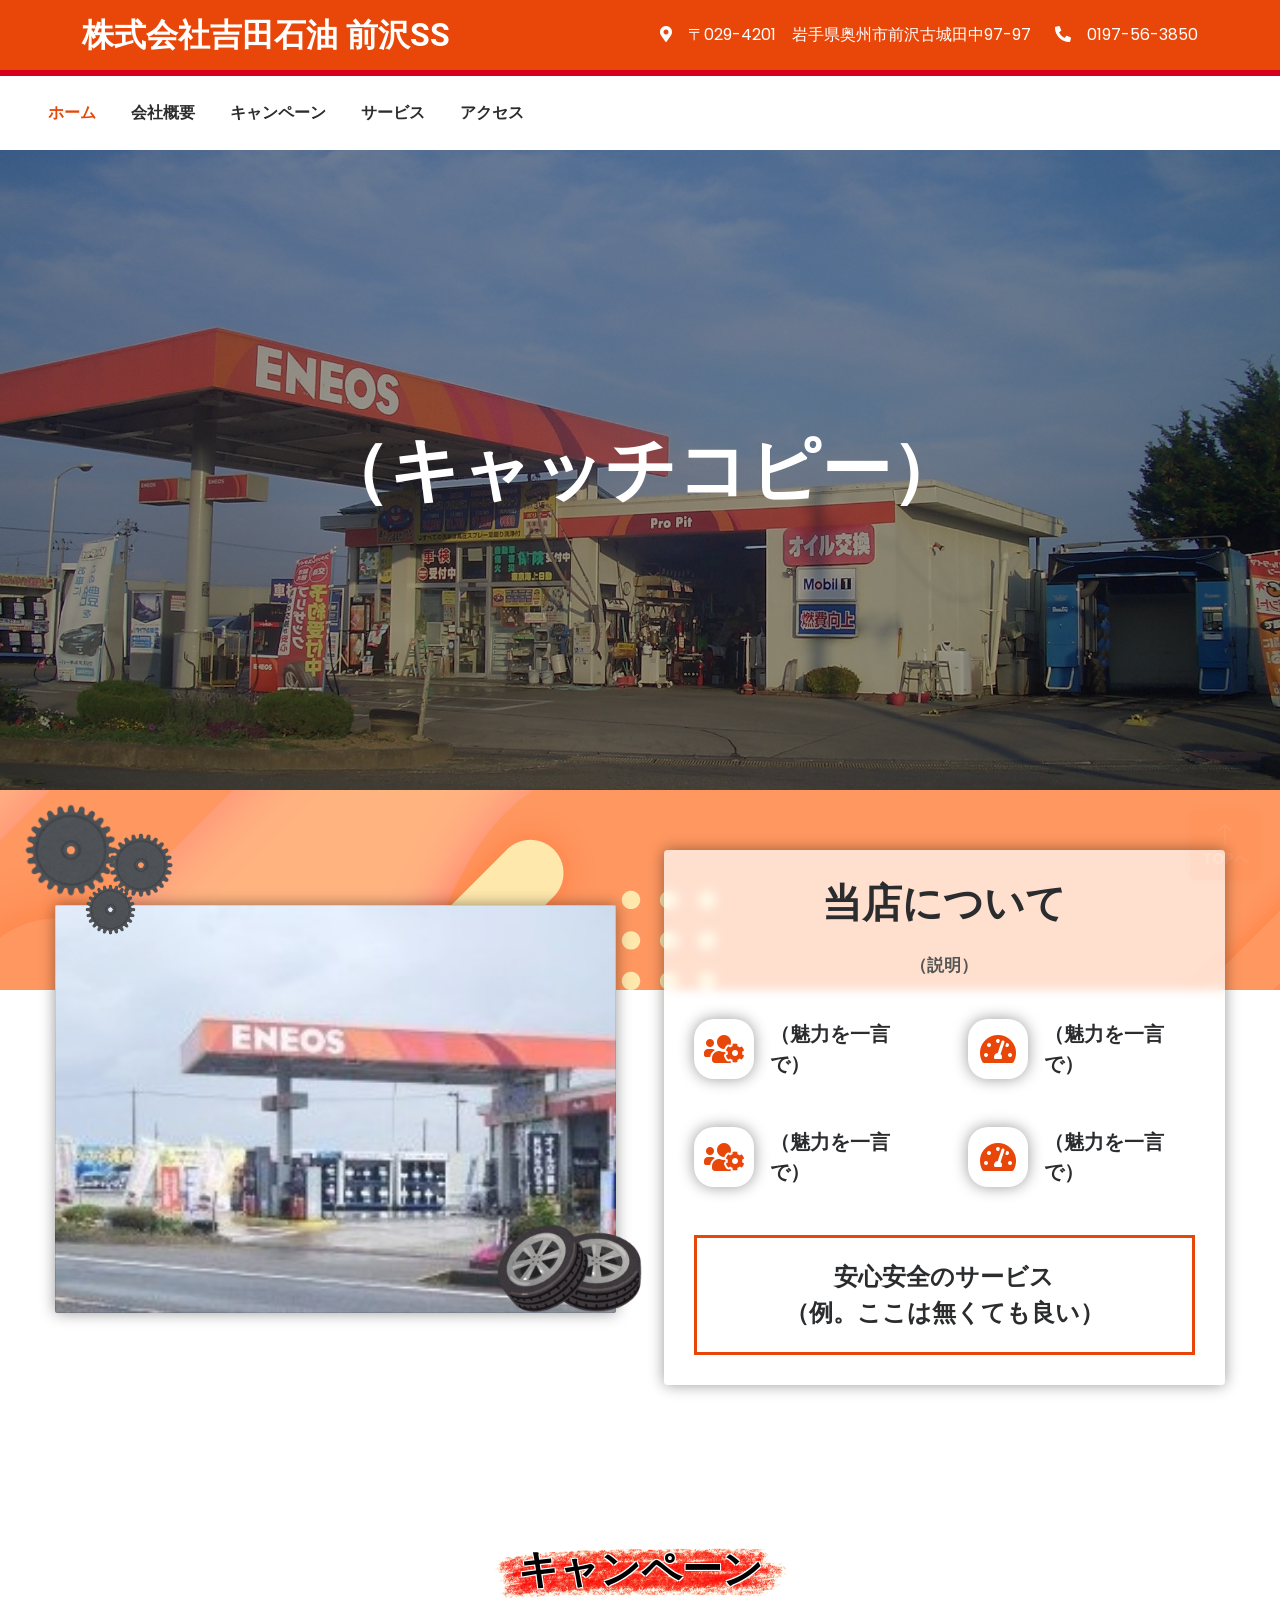
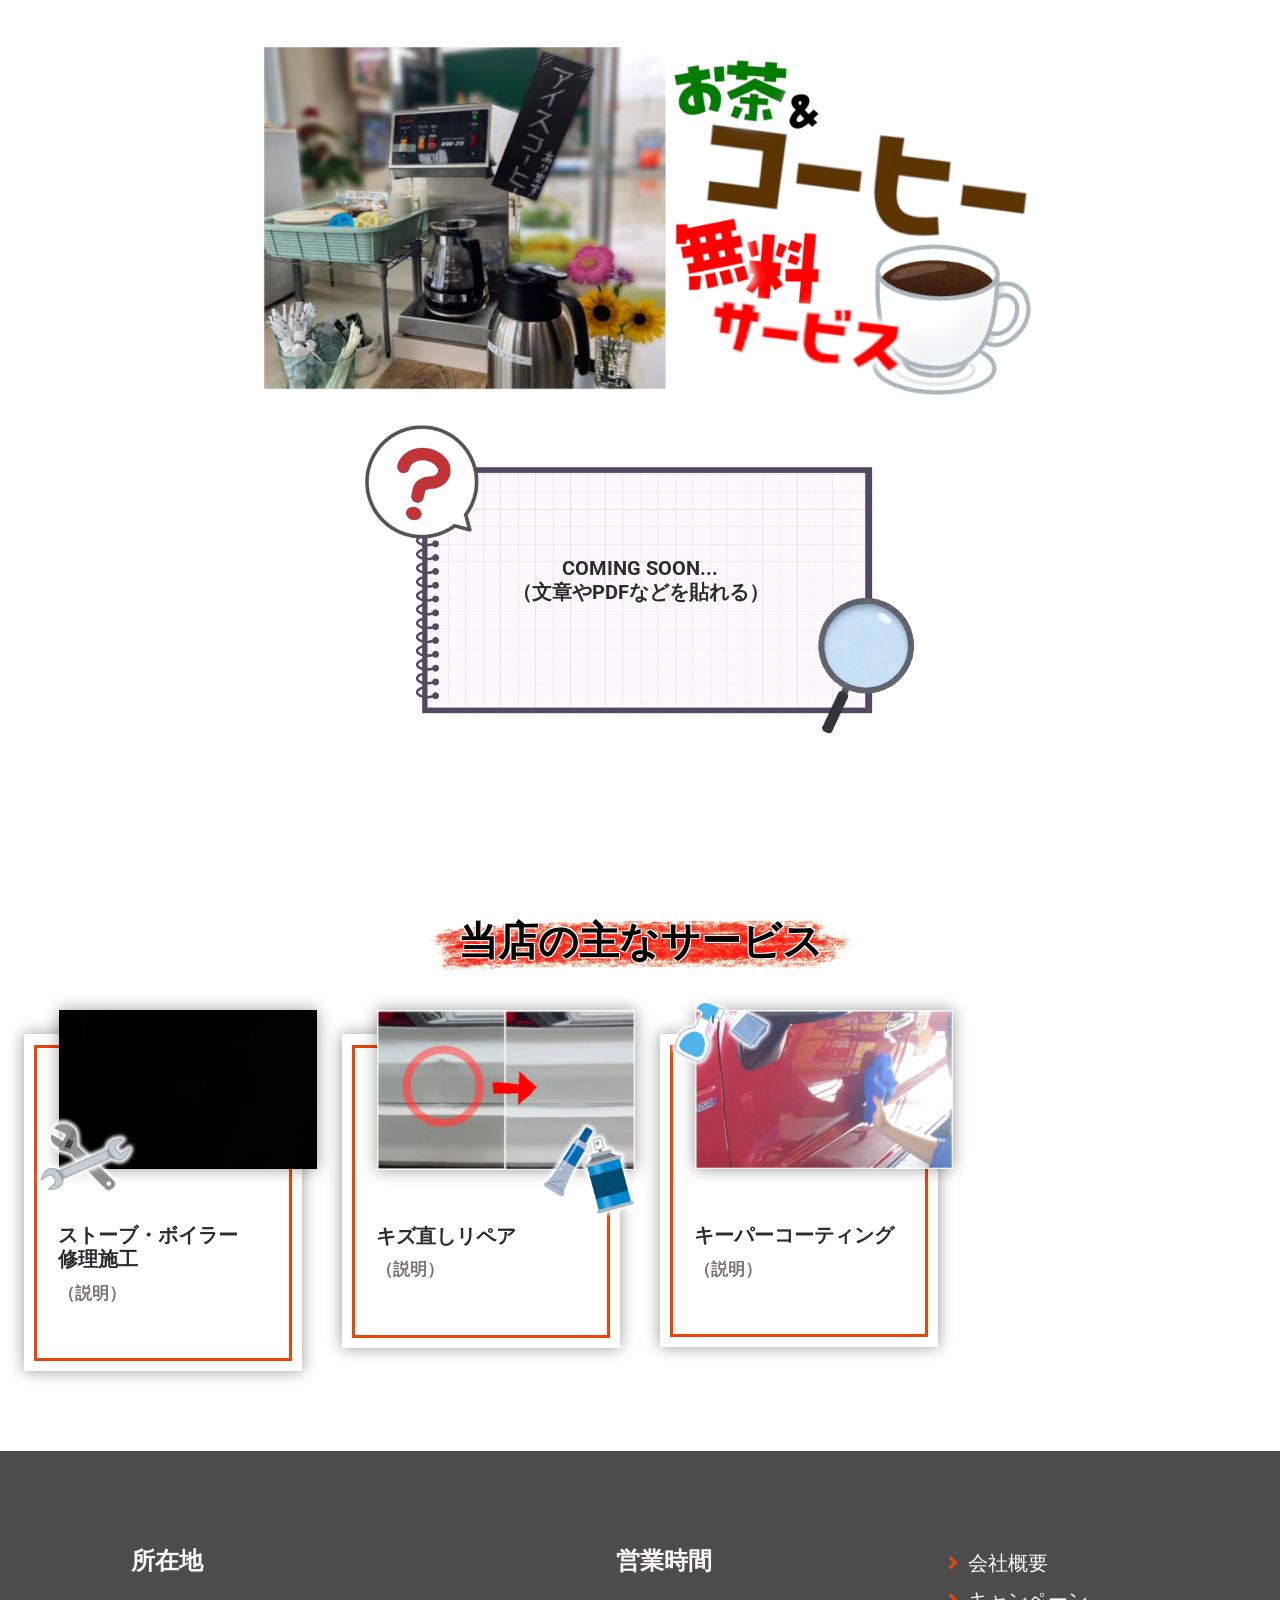
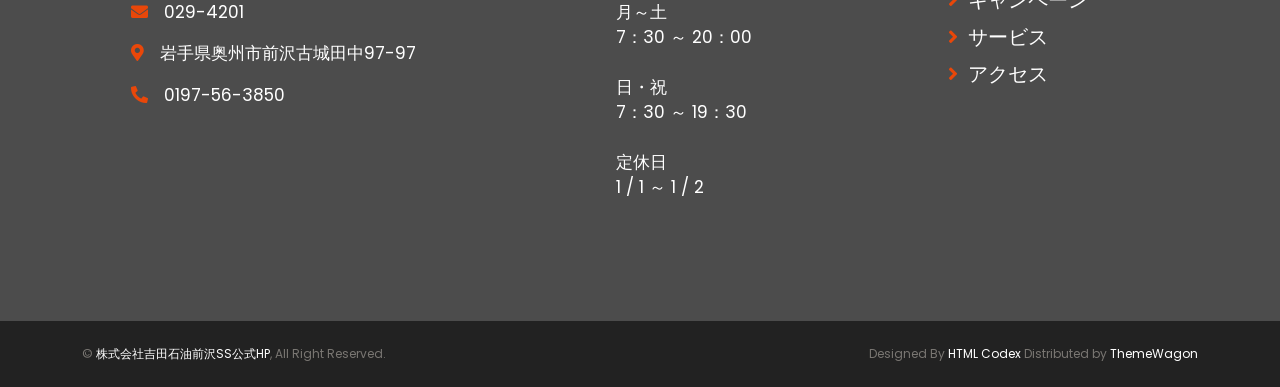
<file: y-sekiyu-homepage2/index.html>
<!DOCTYPE html>
<html lang="ja" class="notranslate"> <head>
    <meta name="google" content="notranslate" />
    <link rel="preload" as="image" href="img/carousel-1.jpg">

    <meta charset="utf-8">
    <title>株式会社吉田石油 前沢SS</title>
    <meta content="width=device-width, initial-scale=1.0" name="viewport">
    <meta content="" name="keywords">
    <meta content="" name="description">

    <!-- Favicon -->
    <link href="img/favicon.ico" rel="icon">

    <!-- Google Web Fonts -->
    <link rel="preconnect" href="https://fonts.googleapis.com">
    <link rel="preconnect" href="https://fonts.gstatic.com" crossorigin>
    <link href="https://fonts.googleapis.com/css2?family=Poppins:wght@400;600&family=Roboto:wght@700;800&display=swap"
        rel="stylesheet">

    <!-- Icon Font Stylesheet -->
    <link href="https://cdnjs.cloudflare.com/ajax/libs/font-awesome/5.10.0/css/all.min.css" rel="stylesheet">
    <link rel="stylesheet" href="https://cdn.jsdelivr.net/npm/bootstrap-icons@1.10.4/font/bootstrap-icons.css">

    <!-- Libraries Stylesheet -->
    <link href="lib/animate/animate.min.css" rel="stylesheet">
    <link href="lib/owlcarousel/assets/owl.carousel.min.css" rel="stylesheet">

    <!-- Customized Bootstrap Stylesheet -->
    <link href="css/bootstrap.min.css" rel="stylesheet">

    <!-- Template Stylesheet -->
    <link href="css/style.css" rel="stylesheet">
</head>

<body>
    <!-- Spinner Start -->
    <div id="spinner"
        class="show bg-white position-fixed translate-middle w-100 vh-100 top-50 start-50 d-flex align-items-center justify-content-center">
        <div class="spinner-border text-primary" role="status" style="width: 3rem; height: 3rem;"></div>
    </div>
    <!-- Spinner End -->


    <!-- Topbar Start -->
    <div class="container-fluid bg-primary text-white d-none d-lg-flex wow fadeIn"  data-wow-delay="0.1s">
        <div class="container py-3">
            <div class="d-flex align-items-center">
                <a href="index.html">
                    <h2 class="text-white fw-bold m-0">株式会社吉田石油 前沢SS</h2>
                </a>
                <div class="ms-auto d-flex align-items-center">
                    <small class="ms-4" style="font-size: 1rem;"><i class="fa fa-map-marker-alt me-3"></i>〒029-4201　岩手県奥州市前沢古城田中97-97</small>
                    <small class="ms-4" style="font-size: 1rem;"><i class="fa fa-phone-alt me-3"></i>0197-56-3850</small>
                </div>
            </div>
        </div>
    </div>
    <!-- Topbar End -->


    <!-- Navbar Start -->
    <div class="container-fluid bg-white sticky-top wow fadeIn p-0 px-0" data-wow-delay="0.1s">
    <nav class="navbar navbar-expand-lg navbar-light p-0">
        <div class="d-flex justify-content-between align-items-center w-100 bg-primary d-lg-none py-2 px-2" style="border-bottom: 6px solid #d6001c !important;">
            <a href="index.html" class="navbar-brand m-0 p-0 ps-2">
                <h1 class="fw-bold m-0 text-white" style="font-size: 1.5rem;">株式会社吉田石油 前沢SS</h1>
            </a>
            <button type="button" class="navbar-toggler d-flex flex-column align-items-center p-0" data-bs-toggle="collapse" data-bs-target="#navbarCollapse" style="border: none; outline: none; box-shadow: none; margin-right: 5px">
                <span class="navbar-toggler-icon" style="height: 1.5em; width: 1.5em;"></span>
                <span class="text-white fw-bold" style="font-size: 10px; line-height: 1; margin-top: 2px;">MENU</span>
            </button>
        </div>

        <div class="collapse navbar-collapse" id="navbarCollapse">
            <div class="navbar-nav py-0 pe-0 ps-lg-5">
                <a href="index.html" class="nav-item nav-link active">ホーム</a>
                <a href="#about-section" class="nav-item nav-link">会社概要</a>
                <a href="#campaign-section" class="nav-item nav-link">キャンペーン</a>
                <a href="#service-section" class="nav-item nav-link">サービス</a>
                <a href="#footer-section" class="nav-item nav-link">アクセス</a>
            </div>
        </div>
    </nav>
    </div>
    <!-- Navbar End -->


    <!-- Carousel Start -->
    <div class="container-fluid p-0 px-0 wow fadeIn" data-wow-delay="0.1s" style="line-height: 0;">
    <div class="position-relative hero-header w-100" style="overflow: hidden; line-height: 0;">
        <img class="img-fluid w-100" src="img/carousel-1.jpg" alt="メイン画像" style="display: block;">
        <div class="carousel-caption d-flex h-100 w-100 align-items-center justify-content-center" style="top: 0; left: 0;">
            <h1 class="display-1 text-uppercase text-white mb-0 animated zoomIn" style="font-size: calc(2rem + 3vw);">
                （キャッチコピー）
            </h1>
        </div>
    </div>
    </div>
    <!-- Carousel End -->

<div class="parallax-bg-wrapper">

    <!-- About Start -->
    <div id="about-section" class="container-xxl py-10 about pt-6 pb-6">
        <div class="container">
            <div class="row g-5">
                <div class="col-lg-6 wow fadeIn" data-wow-delay="0.1s">
                    <div class="about-img">
                        <div class="about-illust-wrap gear-1">
                            <img class="about-illust" src="img/gear2.png" alt="歯車1">
                        </div>

                        <div class="about-illust-wrap gear-2">
                            <img class="about-illust" src="img/gear2.png" alt="歯車2">
                        </div>

                        <div class="about-illust-wrap gear-3">
                            <img class="about-illust" src="img/gear2.png" alt="歯車3">
                        </div>

                        <div class="about-tires-wrap">
                            <img class="about-tires" src="img/tires.png" alt="">
                        </div>
    
                        <img class="img-fluid w-100" src="img/carousel-2.jpg">
                    </div>
                </div>
                <div class="col-lg-6 wow fadeIn" data-wow-delay="0.5s">
                    <div class="about-content-box">
                     <h1 class="display-6 text-uppercase mb-4 about-text">当店について</h1>
                     <p class="mb-4 pb-3 about-text">（説明）</p>
                     <div class="row g-5 mb-4 pb-4">
                        <div class="col-sm-6">
                            <div class="d-flex align-items-center">
                                <div class="flex-shrink-0 btn-xl-square bg-light me-3">
                                    <i class="fa fa-users-cog fa-2x text-primary"></i>
                                </div>
                                <h5 class="lh-base text-uppercase mb-0">（魅力を一言で）</h5>
                            </div>
                        </div>
                        <div class="col-sm-6">
                            <div class="d-flex align-items-center">
                                <div class="flex-shrink-0 btn-xl-square bg-light me-3">
                                    <i class="fa fa-tachometer-alt fa-2x text-primary"></i>
                                </div>
                                <h5 class="lh-base text-uppercase mb-0">（魅力を一言で）</h5>
                            </div>
                        </div>
                        <div class="col-sm-6">
                            <div class="d-flex align-items-center">
                                <div class="flex-shrink-0 btn-xl-square bg-light me-3">
                                    <i class="fa fa-users-cog fa-2x text-primary"></i>
                                </div>
                                <h5 class="lh-base text-uppercase mb-0">（魅力を一言で）</h5>
                            </div>
                        </div>
                        <div class="col-sm-6">
                            <div class="d-flex align-items-center">
                                <div class="flex-shrink-0 btn-xl-square bg-light me-3">
                                    <i class="fa fa-tachometer-alt fa-2x text-primary"></i>
                                </div>
                                <h5 class="lh-base text-uppercase mb-0">（魅力を一言で）</h5>
                            </div>
                        </div>
                     </div>
                     <div class="about-promise p-4 text-center mt-4">
                        <h4 class="lh-base text-uppercase mb-0">安心安全のサービス<br>（例。ここは無くても良い）</h4>
                    </div>
                    </div>
                </div>
            </div>
        </div>
    </div>
    <!-- About End -->

    <div id="campaign-section" class="container-fluid service pt-6 pb-6">
        <div class="container">
            <div class="text-center mx-auto wow fadeInUp" data-wow-delay="0.1s" style="max-width: 600px;">
                <h1 class="display-6 text-uppercase mb-5 title-bg-deco" style="color: rgb(0, 0, 0); text-shadow: 1px 1px 0 #ffffff, -1px -1px 0 #ffffff, -1px 1px 0 #ffffff, 1px -1px 0 #fbfbfb;">キャンペーン</h1>
            </div>

            <!-- 見出しとCOMING SOON枠の間に挿入する画像（PC/スマホで画像を切り替え） -->
            <div class="text-center campaign-insert-img-wrap">
                <img src="img/icecoffee.png" class="img-fluid campaign-insert-img d-none d-lg-block" alt="キャンペーン画像">
                <img src="img/icecoffee_phone.png" class="img-fluid campaign-insert-img d-lg-none" alt="キャンペーン画像">
            </div>

            <div class="text-center mx-auto wow fadeInUp" data-wow-delay="0.1s" style="max-width: 600px;">
                <h5 class="text-uppercase">
                    <span class="coming-soon-box">Coming soon...<br>（文章やPDFなどを貼れる）</span>
                </h5>
            </div>
        </div>
    </div>
    
    <!-- Service Start -->
    <div id="service-section" class="container-fluid service pt-6 pb-6">
        <div class="container">
            <div class="text-center mx-auto wow fadeInUp" data-wow-delay="0.1s" style="max-width: 600px;">
                <h1 class="display-6 text-uppercase mb-2 title-bg-deco" style="color: rgb(0, 0, 0); text-shadow: 1px 1px 0 #ffffff, -1px -1px 0 #ffffff, -1px 1px 0 #ffffff, 1px -1px 0 #fbfbfb;">当店の主なサービス</h1>
            </div>
            <div class="row g-4">
                <div class="col-lg-3 col-md-6 wow fadeInUp" data-wow-delay="0.1s">
                    <div class="service-item">
                        <div class="service-inner pb-5">
                            <div class="service-img-wrap">
                                <img class="img-fluid w-100" src="img/stove.png" alt="">
                                <img class="service-illust illust-bottom-left" src="img/stove_illust.png" alt="">
                            </div>
                            <div class="service-text px-4 pt-4">
                                <h5 class="text-uppercase" style="font-size: 19.8px">ストーブ・ボイラー<br>修理施工</h5>
                                    <p>（説明）
                                    </p>
                            </div>
                        </div>
                    </div>
                </div>
                <div class="col-lg-3 col-md-6 wow fadeInUp" data-wow-delay="0.2s">
                    <div class="service-item">
                        <div class="service-inner pb-5">
                            <div class="service-img-wrap">
                                <img class="img-fluid w-100" src="img/repair.png" alt="">
                                <img class="service-illust illust-bottom-right" src="img/repair_illust.png" alt="">
                            </div>
                            <div class="service-text px-4 pt-4">
                                <h5 class="text-uppercase" style="font-size: 19.8px">キズ直しリペア</h5>
                                    <p>（説明）
                                    </p>
                            </div>
                        </div>
                    </div>
                </div>
                <div class="col-lg-3 col-md-6 wow fadeInUp" data-wow-delay="0.3s">
                    <div class="service-item">
                        <div class="service-inner pb-5">
                            <div class="service-img-wrap">
                                <img class="img-fluid w-100" src="img/keeper.png" alt="">
                                <img class="service-illust illust-top-left" src="img/coating_illust.png" alt="">
                            </div>
                            <div class="service-text px-4 pt-4">
                                <h5 class="text-uppercase" style="font-size: 19.8px">キーパーコーティング</h5>
                                    <p>（説明）
                                    </p>
                            </div>
                        </div>
                    </div>
                </div>
            </div>
        </div>
    </div>
    <!-- Service End -->

    <!-- Footer Start -->
    <div id="footer-section" class="container-fluid bg-dark footer py-5 wow fadeIn" data-wow-delay="0.1s">
        <div class="container py-5">
            <div class="row g-5">
                <div class="col-lg-3 col-md-6">
                    <h5 class="text-uppercase text-light mb-4" style="font-size: 24px">所在地</h5>
                    <p class="text-white" style="font-size: 17px"><i class="fa fa-envelope text-primary me-3"></i>029-4201</p>
                    <p class="text-white" style="font-size: 17px"><i class="fa fa-map-marker-alt text-primary me-3"></i>岩手県奥州市前沢古城田中97-97</p>
                    <p class="text-white" style="font-size: 17px"><i class="fa fa-phone-alt text-primary me-3"></i>0197-56-3850</p>
                </div>
                <div class="col-lg-3 col-md-6">
                    <h5 class="text-uppercase text-light mb-4" style="font-size: 24px">営業時間</h5>
                    <p class="text-white mb-0" style="font-size: 17px">月～土</p>
                    <p class="text-white mb-0" style="font-size: 17px">7：30 ～ 20：00</p><br>
                    <p class="text-white mb-0" style="font-size: 17px">日・祝</p>
                    <p class="text-white mb-0" style="font-size: 17px">7：30 ～ 19：30</p><br>
                    <p class="text-white mb-0" style="font-size: 17px">定休日</p>
                    <p class="text-white mb-0" style="font-size: 17px">1 / 1 ～ 1 / 2</p><br>
                </div>
                <div class="col-lg-3 col-md-6">
                    <a class="text-white btn btn-link" href="#about-section">会社概要</a>
                    <a class="text-white btn btn-link" href="#campaign-section">キャンペーン</a>
                    <a class="text-white btn btn-link" href="#service-section">サービス</a>
                    <a class="text-white btn btn-link" href="#footer-section">アクセス</a>
                </div>
            </div>
        </div>
    </div>
    <!-- Footer End -->

</div>

    <!-- Copyright Start -->
    <div class="container-fluid text-body copyright py-4" style="font-size: 12px">
        <div class="container">
            <div class="row">
                <div class="col-md-6 text-center text-md-start mb-3 mb-md-0">
                    &copy; <a class="fw-semi-bold" href="#">株式会社吉田石油前沢SS公式HP</a>, All Right Reserved.
                </div>
                <div class="col-md-6 text-center text-md-end">
                    Designed By <a class="fw-semi-bold" href="https://htmlcodex.com">HTML Codex</a> Distributed by <a href="https://themewagon.com" target="_blank">ThemeWagon</a>
                </div>
            </div>
        </div>
    </div>
    <!-- Copyright End -->


    <!-- Back to Top -->
    <a href="index.html" onclick="window.location.href='index.html'; return false;" class="btn btn-lg btn-primary back-to-top d-flex flex-column align-items-center justify-content-center" style="width: 70px; height: 70px; border-radius: 5px; padding: 5px;">
    <i class="bi bi-arrow-up" style="font-size: 1.5rem; line-height: 1;"></i>
    <span style="font-size: 15px; font-weight: bold; line-height: 1.2; margin-top: 2px;">TOPへ</span>
    </a>

    <!-- JavaScript Libraries -->
    <script src="https://ajax.googleapis.com/ajax/libs/jquery/3.6.1/jquery.min.js"></script>
    <script src="https://cdn.jsdelivr.net/npm/bootstrap@5.0.0/dist/js/bootstrap.bundle.min.js"></script>
    <script src="lib/wow/wow.min.js"></script>
    <script src="lib/easing/easing.min.js"></script>
    <script src="lib/waypoints/waypoints.min.js"></script>
    <script src="lib/counterup/counterup.min.js"></script>
    <script src="lib/owlcarousel/owl.carousel.min.js"></script>

    <!-- Template Javascript -->
    <script src="js/main.js"></script>

    <script>
        document.addEventListener('click', function (event) {
            var navbar = document.getElementById('navbarCollapse');
            var toggler = document.querySelector('.navbar-toggler');
            // メニューが開いていて、かつクリックした場所がメニュー本体やボタンでない場合
            if (navbar.classList.contains('show') && !navbar.contains(event.target) && !toggler.contains(event.target)) {
                var bsCollapse = new bootstrap.Collapse(navbar);
                bsCollapse.hide();
            }
        });
    </script>
</body>

</html>
</file>
<file: y-sekiyu-homepage2/css/style.css>
/********** Template CSS **********/

.back-to-top {
    position: fixed;
    display: none;
    right: 30px;
    bottom: 30px;
    z-index: 99;
}

.fw-medium {
    font-weight: 600;
}

.mt-6 {
    margin-top: 5rem;
}

.mb-6 {
    margin-bottom: 5rem;
}

.pt-6 {
    padding-top: 5rem;
}

.pb-6 {
    padding-bottom: 5rem;
}


/*** Spinner ***/
#spinner {
    opacity: 0;
    visibility: hidden;
    transition: opacity .5s ease-out, visibility 0s linear .5s;
    z-index: 99999;
}

#spinner.show {
    transition: opacity .5s ease-out, visibility 0s linear 0s;
    visibility: visible;
    opacity: 1;
}


/*** Button ***/
.btn {
    transition: .5s;
    font-weight: 600;
    text-transform: uppercase;
}

.btn-primary,
.btn-outline-primary:hover {
    color: var(--bs-light);
}

.btn-secondary,
.btn-outline-secondary:hover {
    color: var(--bs-dark);
}

.btn-square {
    width: 38px;
    height: 38px;
}

.btn-sm-square {
    width: 32px;
    height: 32px;
}

.btn-lg-square {
    width: 48px;
    height: 48px;
}

.btn-xl-square {
    width: 60px;
    height: 60px;
}

.btn-xxl-square {
    width: 75px;
    height: 75px;
}

.btn-square,
.btn-sm-square,
.btn-lg-square,
.btn-xl-square,
.btn-xxl-square {
    padding: 0;
    display: flex;
    align-items: center;
    justify-content: center;
    font-weight: normal;
}

/*** Navbar ***/
.sticky-top {
    top: 0px;
    transition: .5s;
}

.navbar .navbar-nav .nav-link {
    margin-right: 35px;
    padding: 25px 0;
    color: var(--bs-dark);
    font-size: 16px;
    text-transform: uppercase;
    font-weight: 600;
    outline: none;
}

.navbar .navbar-nav .nav-link:hover,
.navbar .navbar-nav .nav-link.active {
    color: #e94709 !important;
}

.navbar .dropdown-toggle::after {
    border: none;
    content: "\f107";
    font-family: "Font Awesome 5 Free";
    font-weight: 900;
    vertical-align: middle;
    margin-left: 8px;
}

@media (max-width: 991.98px) {
    .navbar .navbar-nav .nav-link  {
        margin-right: 0;
        padding: 10px 0;
    }

    .navbar .navbar-nav {
        margin-top: 15px;
        border-top: 1px solid #EEEEEE;
    }
}

@media (min-width: 992px) {
    .navbar .nav-item .dropdown-menu {
        display: block;
        border: none;
        margin-top: 0;
        top: 150%;
        opacity: 0;
        visibility: hidden;
        transition: .5s;
    }

    .navbar .nav-item:hover .dropdown-menu {
        top: 100%;
        visibility: visible;
        transition: .5s;
        opacity: 1;
    }
}


/*** Header ***/
.carousel .carousel-caption {
    top: 0;
    left: 0;
    right: 0;
    bottom: 0;
    display: flex;
    flex-direction: column;
    align-items: start;
    justify-content: center;
    text-align: left;
    background: rgba(0, 0, 0, .7);
    padding: 3rem;
    padding-left: 11rem;
    z-index: 1;
}

.carousel .carousel-indicators {
    top: 0;
    bottom: 0;
    left: 0;
    right: auto;
    width: 80px;
    flex-direction: column;
    margin: 0;
    margin-left: 3rem;
}



.carousel .carousel-indicators [data-bs-target] img {
    width: 100%;
    height: 100%;
    object-fit: cover;
}

@media (max-width: 992px) {
    .carousel .carousel-item {
        position: relative;
        min-height: 600px;
    }
    
    .carousel .carousel-item img {
        position: absolute;
        width: 100%;
        height: 100%;
        object-fit: cover;
    }

    .carousel .carousel-indicators [data-bs-target] {
        width: 60px;
        height: 60px;
    }

    .carousel .carousel-caption {
        padding-left: 10rem;
    }
}

@media (max-width: 768px) {
    .carousel .carousel-item {
        min-height: 500px;
    }

    .carousel .carousel-indicators [data-bs-target] {
        width: 50px;
        height: 50px;
    }

    .carousel .carousel-caption {
        padding-left: 9rem;
    }
}

@media (min-width: 1200px) {
    .carousel .carousel-item .display-1 {
        font-size: 7rem;
    }
}

.page-header {
    background: linear-gradient(rgba(0, 0, 0, .7), rgba(0, 0, 0, .7)), url(../img/carousel-1.jpg) center center no-repeat;
    background-size: cover;
}


/*** About ***/
.about-img {
    position: relative;
    padding-left: 45px;
}

.about-img::before {
    position: absolute;
    content: "";
    width: 200px;
    height: 300px;
    top: 0;
    left: 0;
    border: 5px solid var(--bs-primary);
    animation: animateUpDown 3s ease-in-out infinite;
    z-index: -1;
}

@keyframes animateUpDown { 
    0% { 
        top: -25px;
    }
    50% { 
        top: -45px;
    }
    100% { 
        top: -25px;
    } 
}


/*** Features ***/
.feature {
    background: linear-gradient(to right, rgba(0, 0, 0, .1), rgba(0, 0, 0, 1) 50%), url(../img/carousel-1.jpg) left center no-repeat;
    background-size: cover;
}

.feature-row {
    box-shadow: 0 0 45px rgba(0, 0, 0, .08);
}

.feature-item {
    border-color: rgba(0, 0, 0, .03) !important;
}

.feature-icon {
    position: relative;
    transition: .5s;
}

.feature-item:hover .feature-icon {
    margin-left: 3rem;
}

.feature-item a::after {
    position: absolute;
    content: "";
    width: 100%;
    height: 1px;
    background: var(--bs-secondary);
    top: 50%;
    left: 0;
    transform: translateY(-50%);
    z-index: -1;
}

.feature-item a:hover {
    color: var(--bs-primary) !important;
}

.feature-item a:hover::after {
    background: var(--bs-primary);
}

.experience .progress {
    height: 5px;
}

.experience .progress .progress-bar {
    width: 0px;
    transition: 3s;
}


/*** Service ***/
.service .service-item {
    position: relative;
    margin-top: 45px;
}

.service .service-inner {
    position: relative;
    height: 100%;
    margin-top: 45px;
    background: var(--bs-white);
    box-shadow: 0 0 45px rgba(0, 0, 0, .05);
}

.service .service-inner::before {
    position: absolute;
    content: "";
    width: 100%;
    height: 0;
    left: 0;
    bottom: 0;
    transition: 1s;
    background: #e94709 !important;
}

.service .service-inner:hover::before {
    height: 100%;
    top: 0;
}

.service .service-item img {
    margin-top: -45px;
    padding-left: 45px;
}

.service .service-item * {
    position: relative;
    transition: .5s;
    z-index: 1;
}

.service .service-item:hover h5,
.service .service-item:hover p {
    color: var(--bs-white);
}

.service .service-item:hover a {
    padding-left: 45px !important;
}


/*** Appoinment ***/
.appoinment {
    background: linear-gradient(rgba(0, 0, 0, .7), rgba(0, 0, 0, .7)), url(../img/carousel-2.jpg) left center no-repeat;
    background-size: cover;
}


/*** Team ***/
.team .team-item {
    background: var(--bs-white);
    box-shadow: 0 0 45px rgba(0, 0, 0, .05);
}

.team .team-item .team-social {
    position: absolute;
    width: 0;
    height: 100%;
    top: 0;
    right: 0;
    transition: .5s;
    background: var(--bs-primary);
    display: flex;
    align-items: center;
    justify-content: center;
}

.team .team-item:hover .team-social {
    width: 100%;
    left: 0;
}

.team .team-item .team-social .btn {
    opacity: 0;
    transition: .5s;
}

.team .team-item:hover .team-social .btn {
    opacity: 1;
}


/*** Testimonial ***/
.testimonial-img {
    position: relative;
    min-height: 400px;
    overflow: hidden;
}

.testimonial-img div {
    position: absolute;
    width: 100px;
    height: 100px;
    animation-duration: 5s;
}

.testimonial-img div:nth-child(1) {
    top: 10%;
    left: 10%;
    animation-delay: .1s;
}

.testimonial-img div:nth-child(2) {
    top: 60%;
    left: 20%;
    animation-delay: .4s;
}

.testimonial-img div:nth-child(3) {
    top: 20%;
    left: 60%;
    animation-delay: .7s;
}

.testimonial-img div:nth-child(4) {
    bottom: 10%;
    right: 10%;
    animation-delay: 1s;
}

.testimonial-img div::after {
    position: absolute;
    content: "";
    top: -1px;
    right: -1px;
    bottom: -1px;
    left: -1px;
    box-shadow: 0 0 10px 10px var(--bs-white) inset;
    z-index: 1;
}

.testimonial-carousel .owl-item img {
    width: 100px;
    height: 100px;
}

.testimonial-carousel .owl-nav {
    margin-top: 15px;
    display: flex;
}

.testimonial-carousel .owl-nav .owl-prev,
.testimonial-carousel .owl-nav .owl-next {
    margin-right: 15px;
    color: var(--bs-primary);
    font-size: 45px;
    transition: .5s;
}

.testimonial-carousel .owl-nav .owl-prev:hover,
.testimonial-carousel .owl-nav .owl-next:hover {
    color: var(--bs-dark);
}


/*** Contact ***/
@media (min-width: 992px) {
    .contact-info::after {
        position: absolute;
        content: "";
        width: 0px;
        height: 100%;
        top: 0;
        left: 50%;
        border-left: 1px dashed rgb(255, 255, 255, .2);
    }
}

@media (max-width: 991.98px) {
    .contact-info::after {
        position: absolute;
        content: "";
        width: 100%;
        height: 0px;
        top: 50%;
        left: 0;
        border-top: 1px dashed rgba(255, 255, 255, .2);
    }
}


/*** Appoinment ***/
.newsletter {
    background: linear-gradient(rgba(0, 0, 0, .7), rgba(0, 0, 0, .7)), url(../img/carousel-3.jpg) left center no-repeat;
    background-size: cover;
}


/*** Footer ***/
.footer .btn.btn-link {
    display: block;
    margin-bottom: 5px;
    padding: 0;
    text-align: left;
    color: var(--bs-secondary);
    font-weight: normal;
    text-transform: capitalize;
    transition: .3s;
}

.footer .btn.btn-link::before {
    position: relative;
    content: "\f105";
    font-family: "Font Awesome 5 Free";
    font-weight: 900;
    color: #e94709 !important;
    margin-right: 10px;
}

.footer .btn.btn-link:hover {
    color: var(--bs-primary);
    letter-spacing: 1px;
    box-shadow: none;
}

.copyright {
    background: #222222;
}

.copyright a {
    color: var(--bs-white);
}

.copyright a:hover {
    color: var(--bs-primary);
}

/* サイト全体のPrimaryカラーを一括上書き */
:root {
    --primary: #e94709;
}

/* 背景色、ボタン、テキストの色の変更 */
.bg-primary, .btn-primary, .spinner-border {
    background-color: var(--primary) !important;
    border-color: var(--primary) !important;
    color: #ffffff !important;
}

.text-primary, .feature-icon i {
    color: var(--primary) !important;
}

/* Topbarに細いラインを追加 */
.container-fluid.bg-primary {
    border-bottom: 13px solid #d6001c !important;
}

/* 画像の周りにあるL字型の枠線（Aboutセクションなど） */
.about-img::before, .about-img::after {
    border-color: var(--primary) !important;
}

/* サービスや特徴の枠線・装飾 */
.border-primary, .btn-xl-square, .btn-lg-square {
    border-color: var(--primary) !important;
}

.bg-light i.text-primary {
    color: var(--primary) !important;
}

.container-fluid.bg-primary.wow.fadeIn {
    border-bottom: 6px solid #d6001c !important;
}

/* ホバー時の色を一括でオレンジに変更 */
.navbar .navbar-nav .nav-link:hover,
.navbar .navbar-nav .nav-link.active,
.service .service-inner::before,
.team .team-item .team-social,
.footer .btn.btn-link:hover,
.copyright a:hover {
    color: #e94709 !important;
    background-color: transparent; /* テキストの場合 */
}

.service .service-inner::before,
.team .team-item .team-social {
    background-color: #e94709 !important;
}

@media (max-width: 991.98px) {
    /* ナビゲーション全体の余白リセット */
    .navbar {
        padding: 0 !important;
    }

    /* 会社名エリアの調整 */
    .navbar-brand {
        display: block;
        padding: 15px 0;
        /* 文字が長すぎる場合に備えて少し小さく */
        font-size: 1.1rem !important; 
    }

    /* メニューボタン（ハンバーガー）を右側に固定 */
    .navbar-toggler {
        margin-right: 15px;
        border: 1px solid rgba(255,255,255,0.5); /* ボタンの枠を少し見やすく */
    }

    /* 赤いラインをここに追加 */
    .navbar-brand-container {
        border-bottom: 3px solid #d6001c !important;
    }
}

@media (max-width: 991.98px) {
    /* メインビジュアル内の文字位置と余白の調整 */
    .carousel-caption {
        padding-left: 1rem !important; /* 左側の大きな余白を詰める */
        align-items: center !important; /* 中央寄せにしたい場合 */
        text-align: center !important;
        left: 0;
    }

    /* キャッチコピーの文字が画面からはみ出さないように自動調整 */
    .carousel-caption h1 {
        width: 100%;
        overflow: hidden;
        text-overflow: ellipsis;
    }

    /* ナビゲーションメニュー展開時の余白 */
    .navbar-collapse {
        background: #ffffff;
        padding: 0px 20px;
    }
}

/* ③ キャッチコピー背景に黒フィルターを追加 */
.carousel-item {
    position: relative;
}
.carousel-item::after {
    content: "";
    position: absolute;
    top: 0;
    left: 0;
    width: 100%;
    height: 100%;
    background: rgba(0, 0, 0, 0.4); /* 黒フィルター（40%の濃さ） */
    z-index: 1;
}
.carousel-caption {
    z-index: 2; /* 文字をフィルターより前に出す */
}

/* ② キャッチコピーの文字サイズ調整（省略防止） */
@media (max-width: 768px) {
    .carousel-caption h1.display-1 {
        font-size: 2.2rem !important; /* スマホで入り切るサイズに縮小 */
        white-space: normal !important; /* 折り返しを許可 */
        overflow: visible !important;
        text-overflow: clip !important;
    }
}

/* ④ 「当店について」のL字装飾のサイズ調整 */
.about-img::before {
    width: 180px !important; 
    height: 180px !important;
    border-width: 4px !important;
    box-shadow: 
        0 0 15px rgba(255, 255, 255, 0.4), 
        inset 0 0 15px rgba(255, 255, 255, 0.4) !important;
    display: none !important;
}

/* ⑥ スマホメニューボタンの三本線を太く強調 */
.navbar-toggler-icon {
    background-image: url("data:image/svg+xml,%3csvg xmlns='http://www.w3.org/2000/svg' viewBox='0 0 30 30'%3e%3cpath stroke='rgba%28255, 255, 255, 1%29' stroke-linecap='round' stroke-miterlimit='10' stroke-width='3' d='M4 7h22M4 15h22M4 23h22'/%3e%3c/svg%3e") !important;
}

/* ⑤ TOPボタンの微調整 */
.back-to-top {
    right: 20px;
    bottom: 20px;
}

.carousel-caption {
    padding: 0 !important;
    left: 0 !important;
    right: 0 !important;
    display: flex !important;
    align-items: center !important;    
    justify-content: center !important; 
    height: 100%;
    top: 0;
    text-align: center !important;
    z-index: 2; 
}

/* フィルターの設定を修正 */
.hero-header {
    padding: 0 !important;
    margin: 0 !important;
    border: none !important;
}

.hero-header img {
    display: block;
    width: 100%;
    height: auto;
}

.hero-header::after {
    content: "";
    position: absolute;
    top: 0;
    left: 0;
    width: 100%;
    height: 100%;
    background: rgba(0, 0, 0, 0.4);
    z-index: 1;
}

@media (max-width: 768px) {
    .carousel-caption h1.display-1 {
        font-size: calc(1.5rem + 4vw) !important; /* スマホでちょうど良い大きさに */
        white-space: normal !important; /* 画面が狭い場合は折り返しを許可 */
        overflow: visible !important;
    }
}

/* ①「当店について」の大きい画像 */
.about-img img {
    box-shadow: 0 0px 15px rgba(0, 0, 0, 0.4) !important;
    border-radius: 2px; /* 角を少し丸くすると影がより自然に見えます */
}

/* ② アイコンの背景（薄グレーの四角） */
.btn-xl-square.bg-light {
    box-shadow: 0 0px 15px rgba(0, 0, 0, 0.4) !important;
}

/* ⑤「TOPへ」ボタン */
.back-to-top {
    box-shadow: 0 0px 15px rgba(0, 0, 0, 0.4) !important;
}

.hero-header img, .hero-header::after {
    backface-visibility: hidden;
    transform: translateZ(0); /* 強制的に描画レイヤーを分離して計算を正確にする */
}

/* 「当店について」の画像も同様にズレる可能性があるためリセット */
.about-img {
    padding-left: 0 !important;
}
.about-img img {
    outline: 1px solid rgba(0, 0, 0, 0.1);
    outline-offset: -1px;
}

/* ② 「当店について」の画像を小さくし、右上に移動する */
.about-img {
    text-align: right; /* 親要素内で右寄せ */
}

.about-img img {
    width: 92% !important; /* サイズを小さく */
    margin-top: -20px !important; /* 上に移動 */
    margin-left: auto;
    display: block;
}

/* 中央揃え */
.about-text {
    text-align: center !important;
}

/* 見出し中央寄せ */
.about-text .section-title {
    justify-content: center !important;
    margin: 0 auto 1.5rem !important;
}

/* ボタンも中央に */
.about-text .btn {
    display: inline-block;
    margin: 0 auto;
}

/* 左右パディング */
@media (max-width: 767.98px) {
    .about {
        padding-left: 20px !important;
        padding-right: 20px !important;
    }
    .service {
        padding-left: 30px !important;
        padding-right: 40px !important;
    }
    .contact, .quote, .testimonial, .team, .footer {
        padding-left: 25px !important;
        padding-right: 25px !important;
    }
    
    /* 内側コンテナの余白リセット */
    .about .container, 
    .about .container-xxl,
    .service .container, 
    .quote .container {
        padding-left: 0 !important;
        padding-right: 0 !important;
        margin-left: auto !important;
        margin-right: auto !important;
    }
}

@media (min-width: 992px) {
    /* 「当店について」と「サービス」のセクションの横幅を制限 */
    .about .container,
    .service .container {
        max-width: 1280px !important; /* ここの数値で全体の横幅を調整できます */
        margin-right: auto !important;
        margin-left: auto !important;
    }
}

/* サービス項目の間の溝（スキマ）を少し広げる */
@media (min-width: 992px) {
    .service .row {
        --bs-gutter-x: 2.5rem; /* 左右のアイテム間の距離を広げる */
    }

    /* 親要素を中央寄せに設定 */
    .footer .row {
        justify-content: center !important;
    }

    .about-content-box {
        margin-top: -50px !important; /* 数値を大きくするほど上へ移動します */
        position: relative;
        z-index: 10; /* 画像より前面に確実に表示させる */
    }
}
  
/* 「当店について」エリア：背景を透明にして画像を見せる */
.about {
    background: transparent !important;
    padding-top: 110px !important;
}

/* 「所在地・営業時間」エリア：半透明の黒背景を重ねる */
.feature-section {
    background: rgba(0, 0, 0, 0.6) !important;
}

/* 既存の背景色設定を無効化 */
.bg-light, .container-xxl.py-5 {
    background-color: transparent !important;
}

/* 白背景＋オレンジの二重枠 */
.about-promise {
    position: relative;
    background: rgba(255, 255, 255) !important; /* 一回り大きい白背景 */
    border: none !important;
    box-shadow: 0 0px 15px rgba(255, 255, 255) !important;
    z-index: 5;
}
.about-promise::after {
    content: "";
    position: absolute;
    top: 0px; 
    left: 0px; 
    right: 0px; 
    bottom: 0px;
    border: 3.5px solid #e94709 !important;
    z-index: 6;
    pointer-events: none;
}
.about-promise h4 {
    color: #2b2c2e !important; /* 文字が見えるようにダークグレーに */
    text-shadow: none !important; /* ここだけシャドウを除外 */
}

/* フッター（所在地など）の黒背景を半透明に直す */
.bg-dark.footer {
    background-color: rgba(0, 0, 0, 0.7) !important;
    -webkit-backdrop-filter: blur(5px);
    backdrop-filter: blur(5px);
}


/* ⑤ アイコンの背景（薄グレー）を透明から復活させる */
.btn-xl-square.bg-light {
    background-color: rgba(255, 255, 255) !important; /* Bootstrap標準の薄グレー */
}


/* ⑥ 「当店について」の大きい画像のオレンジ枠の修正（内側の白をなくす） */
.about-img {
    position: relative;
    z-index: 1;
    padding-left: 0;
}

/* 「当店について」全体の左右余白を狭める */
.about .container {
    max-width: 95% !important; /* コンテナ自体を広げて余白を削る */
}

/* テキストエリアを包む半透明の白背景 */
.about-content-box {
    background: rgba(255, 255, 255, 0.7);
    -webkit-backdrop-filter: blur(5px);
    backdrop-filter: blur(5px);
    padding: 30px;                /* 内側の余白 */
    border-radius: 4px;          /* 角を丸くする */
    box-shadow: 0 0px 15px rgba(0, 0, 0, 0.4);
}

/* モバイル対応：スマホ時は余白を調整 */
@media (max-width: 767.98px) {
    .about-content-box {
        padding: 30px;
        margin-top: 0px !important;
    }
}

.btn-xl-square.bg-light {
    border-radius: 20px !important; /* 数値を大きくするとより丸くなります */
    overflow: hidden;
}

/* 見出しの背景に画像を配置する設定 */
.title-bg-deco {
    position: relative;
    display: inline-block; /* 幅を文字に合わせる */
    z-index: 1;
    padding: 0 10px;
}

.title-bg-deco h1 {
    position: relative;
    z-index: 5;            /* 文字を画像より前に */
    margin: 0;
    padding: 0 10px;
}

.title-bg-deco::before {
    content: "";
    position: absolute;
    z-index: -1;
    width: 110%;  
    height: 1.5em;   
    bottom: -0.2em;       
    left: 50%;
    transform: translateX(-50%);
    /* 背景画像の指定 */
    background-image: url('../img/line.png'); 
    background-size: 100% 100%; 
    background-repeat: no-repeat;
    background-position: center;
}

/* ==================================================
   【追加】キャンペーン見出しとCOMING SOON枠の間に挿入する画像
   （PC表示: icecoffee.png / スマホ表示: icecoffee_phone.png）
   ================================================== */

/* 画像の上下の余白（この2つの数値を変更すれば余白を調整できます） */
.campaign-insert-img-wrap {
    margin-top: -15px;    /* ← 見出しとの間隔（上の余白） */
    margin-bottom: 40px; /* ← COMING SOON枠との間隔（下の余白） */
}

/* 画像自体の表示設定（外枠・シャドウは常に非表示） */
.campaign-insert-img {
    display: block;
    margin: 0 auto;
    width: 103%;
    height: auto;

    border: none !important;
    outline: none !important;
    box-shadow: none !important;
    -webkit-box-shadow: none !important;
    filter: none !important;
    -webkit-filter: none !important;
    background: none !important;
}

/* PC表示（画面幅992px以上）の最大幅
   ↓ この数値（700px）を変更すればPC表示時の最大幅を調整できます */
@media (min-width: 992px) {
    .campaign-insert-img {
        max-width: 800px;
    }
}

/* スマホ表示（画面幅991.98px以下）の最大幅
   ↓ この数値（400px）を変更すればスマホ表示時の最大幅を調整できます */
@media (max-width: 991.98px) {
    .campaign-insert-img {
        max-width: 500px;
    }
}

.coming-soon-box {
    display: inline-flex;
    flex-direction: column;
    justify-content: center;
    align-items: center;
    
    /* --- 【変更①】親要素（コンテナ）の左右余白を打ち消して画面端まで広げる --- */
    width: calc(110% + 32px) !important; /* 左右12pxずつ（計24px）要素自体を広げる */
    margin-left: -30px !important;       /* 左側の隙間を強制的に埋める */
    margin-right: -2px !important;      /* 右側の隙間を強制的に埋める */
    box-sizing: border-box;

    background-image: url('background_note.png') !important; 
    background-repeat: no-repeat;
    background-position: center;

    /* --- 【変更②】画像を要素の横幅ぴったり（左右余白ゼロ）に引き伸ばす --- */
    background-size: 100% auto !important; /* contain から 100% auto に変更 */

    /* --- 【変更③】サイズをさらに大きくするために高さを引き上げる --- */
    min-height: 380px;
    max-width: 550px;
    margin-top: -90px;
    /* 5. 文字の位置や見栄えの調整 */
    text-align: center;
    padding: 20px; /* 上下に余白を作って文字を画像の中央付近に寄せる */
}

/* スマホ表示 */
@media (max-width: 991.98px) {
    .navbar-nav .nav-link[href="contact.html"] {
        margin-bottom: 12px !important;
    }
}

/* PC表示 */
@media (min-width: 992px) {
    .navbar-nav .nav-link[href="contact.html"] {
        margin-bottom: 0 !important;
    }
}

.service-text {
    padding-top: 40px !important; 
}

/* 外枠（二重に下がるのを防ぐため margin-top は設定しない） */
.service-item {
    overflow: visible !important;
}

/* ホバー時の挙動（枠を白に変える） */
.service-item:hover .service-inner::after {
    border-color: #ffffff; /* 枠を白に変更 */
}

/* 背景の隙間解消 フッターリンクが押せない問題の修正 */
.parallax-bg-wrapper {
    position: relative;
    width: 100%;
    z-index: 0 !important; /* マイナスにするとフッターリンクが押せなくなります */
}

.parallax-bg-wrapper::before {
    content: "";
    position: fixed;
    /* 上下にゆとり(-10vh)を持たせ、iOS特有のアドレスバー増減による隙間を完全に塞ぐ */
    top: -10vh; 
    left: 0;
    right: 0;
    bottom: -10vh;
    width: 100vw;
    height: 120vh; /* 画面より20%大きくして確実に覆う */
    background-image: url('../img/background.png');
    background-position: center;
    background-repeat: no-repeat;
    background-size: cover;
    z-index: -10 !important; /* コンテンツの1つ奥へ */
    pointer-events: none; /* 背景がクリックの邪魔をしないようにする */
}


/* サービス画像に添えるワンポイントイラスト */
.service-img-wrap {
    position: relative;
    display: block;
    z-index: 5 !important; /* オレンジ枠線(::after, z-index:3)より手前に出す */
}

/* .service .service-item img (詳細度が高い) の box-shadow / width 等を
   確実に上書きするため、同等以上の詳細度を持つセレクタで指定する */
.service .service-item .service-illust {
    position: absolute !important;
    width: 32% !important;
    max-width: 100px !important;
    height: auto !important;
    margin: 0 !important;
    padding: 0 !important;
    z-index: 15 !important;
    box-shadow: none !important;
    -webkit-box-shadow: none !important;
    outline: none !important;
    border: none !important;
    filter: none !important;
    -webkit-filter: none !important;
    background: none !important;
    display: block !important;
    pointer-events: none;
}

.service .service-item .service-illust.illust-bottom-left {
    left: 0;
    bottom: 0;
}

.service .service-item .service-illust.illust-bottom-right {
    right: 0;
    bottom: 0;
}

.service .service-item .service-illust.illust-top-left {
    left: 0;
    top: 0;
}

@media (max-width: 991.98px) {
    .service .service-item .service-illust {
        width: 28% !important;
        max-width: 80px !important;
    }
}

/* サービス画像が中央に寄る問題の修正（左上へ確実に出す） */
.service .service-item img {
    width: 100% !important;
    margin-top: -25px !important;  /* 上への突き出し */
    margin-right: -25px !important; /* 左への突き出し（ここをマイナスにして左上に固定） */
    margin-left: auto !important; /* 右側の余白を自動にして中央寄せを無効化 */
    margin-bottom: 15px !important;
    display: block !important;
    position: relative;
    z-index: 10;
    box-shadow: 0 0px 15px rgba(0, 0, 0, 0.4) !important;
    padding-left: 0 !important;
}

/* スマホ版でも左上をキープ */
@media (max-width: 991.98px) {
    .service .service-item img {
        width: 90% !important;
        margin-right: -30px !important;
        margin-left: auto !important;
    }
}


/* ③ サービス項目のホバー効果（オレンジ背景）が消えた問題の修正 */
.service-inner {
    margin-top: 60px !important;
    overflow: visible !important;
    position: relative;
    background: rgba(255, 255, 255, 0.7) !important; /* すりガラス背景 */
    backdrop-filter: blur(5px);
    -webkit-backdrop-filter: blur(5px);
    box-shadow: 0 0px 15px rgba(0, 0, 0, 0.4) !important;
    border-top: 1px solid transparent !important;
    padding-left: 10px !important; 
    padding-right: 10px !important;
    transition: .5s;
    z-index: 1;
}

/* ホバーでせり上がるオレンジ背景 */
.service .service-inner::before {
    position: absolute;
    content: "";
    width: 100%;
    height: 0;
    left: 0;
    bottom: 0;
    transition: 1s;
    background: #e94709 !important;
    z-index: 0 !important; /* すりガラスより手前、文字より奥に配置 */
}

/* テキストがオレンジ背景に隠れないように最前面へ */
.service-text, .service-item h5, .service-item p {
    position: relative;
    z-index: 2 !important; 
}

/* 内側のオレンジ枠線 */
.service-inner::after {
    content: "";
    position: absolute;
    top: 10px; left: 10px; right: 10px; bottom: 10px;
    border: 3px solid #e94709;
    z-index: 3 !important; /* 枠線を最前面へ */
    transition: .5s;
    pointer-events: none; /* 枠線がクリック判定を吸わないようにする */
}

/* ホバー時のオレンジ枠線の挙動 */
.service-item:hover .service-inner::after {
    border-color: #ffffff;
}

.hero-header {
    position: relative;
    z-index: 1;
}

.copyright {
    position: relative;
    z-index: 1;
}

/* メイン画像のフェードイン */
.hero-header img {
    animation: fadeInHero 1.5s ease-out forwards;
}
@keyframes fadeInHero {
    0% { opacity: 0; }
    100% { opacity: 1; }
}

/* 曇りガラス風描画ラグ改善 */
.service-inner, .about-content-box, .coming-soon-box, .bg-dark.footer {
    will-change: backdrop-filter, transform;
    transform: translateZ(0);
}

/* フッターリンクの文字サイズ */
.footer .btn.btn-link {
    font-size: 20px !important; /* 好みの数値に変更してください */
}

/* サービス項目アニメーション速度 */
.service .service-inner::before {
    transition: 0.4s ease-out !important; /* 1sから0.4s（0.4秒）に変更 */
}
/* オレンジ枠線の変化速度 */
.service-inner::after {
    transition: 0.3s !important; /* 0.5sから0.3秒に変更 */
}

/* （説明）テキスト */
.about-content-box p {
    font-size: 17px !important; /* 文字サイズ */
    font-weight: bold !important; /* 太字 */
    line-height: 1.6 !important; /* 行間 */
    color: #555555 !important; /* 文字色 */
}
.service-text p {
    font-size: 17px !important; /* 文字サイズ */
    font-weight: bold !important; /* 太字 */
    line-height: 1.6 !important; /* 行間 */
}

/* 背景レイヤーを最背面に固定 */
.parallax-bg-wrapper::before {
    z-index: 1 !important;
}

/* それ以外の全コンテンツを背景より前に出す */
#spinner, .navbar, .hero-header, .container-xxl, .container-fluid, .footer, .copyright {
    position: relative;
    z-index: 10;
}

/* ナビゲーションバーはさらにその上 */
.navbar {
    z-index: 100 !important;
}

/* メニューバーのスクロールバグ修正 */
.sticky-top {
    position: sticky !important;
    top: 0 !important;
    margin-top: 0 !important;
    transform: none !important;
    transition: none !important;
    z-index: 1020 !important;
    background-color: #ffffff !important; 
}

/* フッターの余白調整（PC表示） */
@media (min-width: 992px) {
    /* 所在地エリア：幅を広げる (5/12) */
    .footer .row.g-5 > div:nth-child(1) {
        flex: 0 0 41.666667% !important;
        max-width: 41.666667% !important;
        width: 41.666667% !important;
    }
    /* 営業時間エリア：幅はそのまま (4/12) */
    .footer .row.g-5 > div:nth-child(2) {
        flex: 0 0 25% !important;
        max-width: 25% !important;
        width: 25% !important;
    }
    /* リンクエリア：幅を狭める (3/12) */
    .footer .row.g-5 > div:nth-child(3) {
        flex: 0 0 25% !important;
        max-width: 25% !important;
        width: 25% !important;
        padding-left: 4rem !important; /* リンクを少し右に寄せて中央との隙間を調整 */
    }
    
    .coming-soon-box {
        width: 100% !important;
        max-width: 550px;    /* PCでの画像の最大横幅 */
        min-height: 340px;   /* PCでの画像の高さ */
        background-size: 100% 100%; /* または contain/cover */
        margin: -40px auto 0 auto !important;
    }
}

/* --- 背景設定（基本：横長画面用） --- */
.parallax-bg-wrapper {
    background-image: url('../img/background.png'); 
    background-attachment: fixed;
    background-position: center;
    background-repeat: no-repeat;
    background-size: cover;
    position: relative;
    width: 100%;
}

.parallax-bg-wrapper,
.page-background::before,
.parallax-bg-wrapper::before {
    background-position: top !important; /* 常に画像の上端を基準にする */
}

/* --- 縦長画面（アスペクト比が1:1以下のとき）用の設定 --- */
@media (max-aspect-ratio: 1/1) {
    /* 親要素と疑似要素の両方を書き換える */
    .parallax-bg-wrapper,
    .page-background::before,
    .parallax-bg-wrapper::before {
        background-image: url('../img/background2.png') !important;
        background-position: top !important;
    }
}

/* アニメーションを画像（img-fluid）自体に適用する設定を追加 */
.about-img .img-fluid {
    position: relative; /* アニメーションで top を動かすために必要 */
    width: 100% !important; /* 横幅いっぱいに表示 */
    animation: animateUpDown 3s ease-in-out infinite; /* ←【追加】元の枠線のアニメーションを継承 */
    transform: translateY(25px);
}

/* ==================================================
   歯車全体の共通設定（シャドウの非表示を含む）
   ================================================== */
.about-img .about-illust-wrap {
    position: absolute;
    z-index: 20;
}

.about-img .about-illust {
    display: block;
    /* --------------------------------------------------
       【影の非表示】あらゆるシャドウ設定を完全に消去
       -------------------------------------------------- */
    box-shadow: none !important;
    filter: none !important;
    -webkit-filter: none !important;

    outline: none !important;  /* 薄い外枠（アウトライン）を強制消去 */
    border: none !important;
    
    /* 縦横比を保ちつつ、指定した正方形に強制フィットさせる設定 */
    object-fit: contain !important;
    transform-origin: center center;
}

/* ==================================================
   アニメーションの動きの定義（右回りと左回り）
   ================================================== */
/* 時計回り（右） */
@keyframes rotateClockwise {
    0% { transform: rotate(0deg); }
    100% { transform: rotate(360deg); }
}
/* 反時計回り（左） */
@keyframes rotateCounterClockwise {
    0% { transform: rotate(0deg); }
    100% { transform: rotate(-360deg); }
}

/* --------------------------------------------------
   【1つ目の歯車】（例：大サイズ・左上・ゆっくり右回転）
   -------------------------------------------------- */
.gear-1 {
    top: -60px;   /* 位置：上 */
    left: -34px;  /* 位置：左 */
}
.gear-1 .about-illust {
    width: 100px !important;  /* サイズ（縦横同じにする） */
    height: 100px !important;
    animation: rotateClockwise 6s linear infinite; /* 右回りに12秒（遅め） */
}

/* --------------------------------------------------
   【2つ目の歯車】（例：中サイズ・1つ目の右隣・少し速い左回転）
   -------------------------------------------------- */
.gear-2 {
    top: -30px;   /* 位置：上 */
    left: 51px;   /* 位置：左（1つ目の歯車と噛み合う位置に調整） */
}
.gear-2 .about-illust {
    width: 70px !important;   /* サイズ */
    height: 70px !important;
    animation: rotateCounterClockwise 4s linear infinite; /* 左回りに6秒（速め） */
}

/* --------------------------------------------------
   【3つ目の歯車】（例：小サイズ・本体画像の右下など自由な場所へ）
   -------------------------------------------------- */
.gear-3 {
    top: 22px;    /* 位置：上 */
    left: 28px;  /* 位置：左 */
}
.gear-3 .about-illust {
    width: 55px !important;   /* サイズ */
    height: 55px !important;
    animation: rotateClockwise 3s linear infinite; /* 右回りに4s（さらに速め） */
}

/* 3. 回転アニメーションの動きの定義（0度から360度まで時計回りに1周する） */
@keyframes rotateAnime {
    0% {
        transform: rotate(0deg);
    }
    100% {
        transform: rotate(360deg);
    }
}

/* ==================================================
   【追加】右下端のタイヤ（tires.png）設定
   ================================================== */

/* 1. タイヤを本体画像の右下基準で配置する箱 */
.about-img .about-tires-wrap {
    position: absolute;
    z-index: 20; /* 本体画像（img-fluid）よりも手前に配置 */
    
    /* --------------------------------------------------
       【調整ポイント①】タイヤの表示位置
       本体画像の右下端を基準（0px）にしています。
       はみ出させたい場合は、マイナスの数値（例: bottom: -20px; right: -20px;）に調整してください。
       -------------------------------------------------- */
    bottom: -60px; /* 下端からの位置（本体画像の浮き上がり分25pxを考慮） */
    right: -34px;   /* 右端からの位置 */
}

/* 2. タイヤ画像自体のサイズ・装飾リセット設定 */
.about-img .about-tires {
    z-index: 20;
    display: block;
    width: 160px !important;  /* タイヤの横幅 */
    height: auto;  /* 縦幅は自動（比率維持） */

    /* アニメーションなし */
    animation: none !important;
    transform: none !important;

    /* シャドウ（影）と細枠（アウトライン・ボーダー）を完全に非表示 */
    box-shadow: none !important;
    filter: none !important;
    -webkit-filter: none !important;
    outline: none !important;
    border: none !important;
    
    object-fit: contain !important;
}

/* 全イラスト共通の基本サイズ */
.service .service-item .service-illust {
    width: 40% !important;        /* 大きさ（比率） */
    max-width: 150px !important;  /* 最大サイズ */
}

@media (max-width: 991.98px) {
    .service .service-item .service-illust {
        max-width: 120px !important;  /* 最大サイズ */
    }
}

/* 左下のイラスト位置 */
.service .service-item .service-illust.illust-bottom-left {
    left: 0px;   /* 左端からの距離 */
    bottom: -40px !important; /* 下端からの距離 */
}

/* 右下のイラスト位置 */
.service .service-item .service-illust.illust-bottom-right {
    right: -30px;  /* 右端からの距離 */
    bottom: -50px; /* 下端からの距離 */
}

/* 左上のイラスト位置 */
.service .service-item .service-illust.illust-top-left {
    left: 0px;   /* 左端からの距離 */
    top: -30px;    /* 上端からの距離 */
    max-width: 175px !important; 
}
</file>
